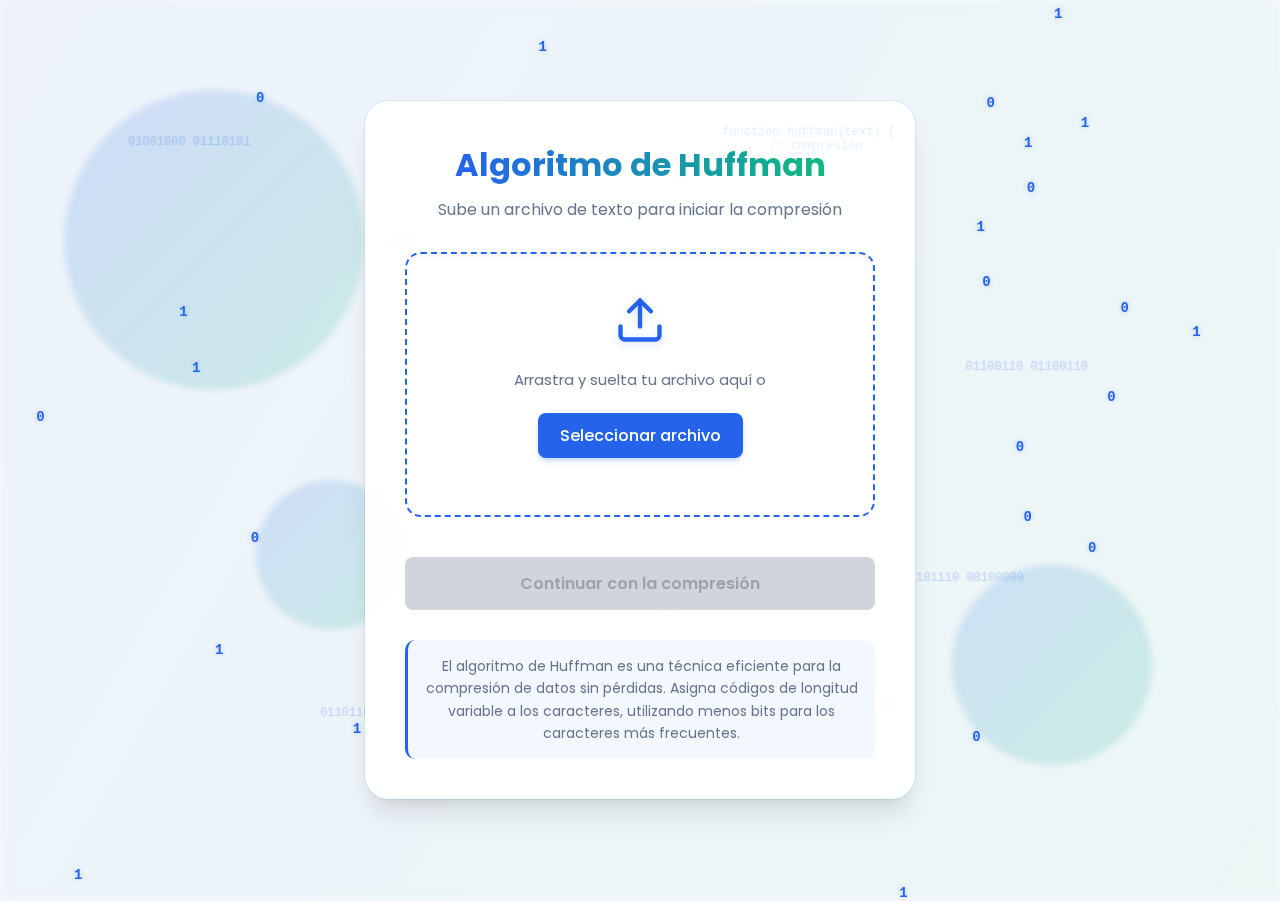
<file: index.html>
<!DOCTYPE html>
<html lang="es">
<head>
  <meta charset="UTF-8">
  <meta name="viewport" content="width=device-width, initial-scale=1.0">
  <title>Algoritmo de Huffman | Compresión de datos</title>
  <link rel="preconnect" href="https://fonts.googleapis.com">
  <link rel="preconnect" href="https://fonts.gstatic.com" crossorigin>
  <link href="https://fonts.googleapis.com/css2?family=Poppins:wght@400;500;600;700&display=swap" rel="stylesheet">
  <link rel="stylesheet" href="css/style.css">
  
  <!-- Cargar el script como un script normal, no como módulo -->
  <script src="js/main.js" defer></script>
</head>
<body>
  <div class="bg-animation" id="bgAnimation"></div>
  
  <!-- Elementos de árbol Huffman para el fondo -->
  <div class="tree-element" style="width: 300px; height: 300px; top: 10%; left: 5%;"></div>
  <div class="tree-element" style="width: 200px; height: 200px; bottom: 15%; right: 10%;"></div>
  <div class="tree-element" style="width: 150px; height: 150px; bottom: 30%; left: 20%;"></div>
  
  <!-- Cadenas de código binario decorativas -->
  <div class="binary-code" style="top: 15%; left: 10%;">01001000 01110101</div>
  <div class="binary-code" style="top: 40%; right: 15%;">01100110 01100110</div>
  <div class="binary-code" style="bottom: 20%; left: 25%;">01101101 01100001</div>
  <div class="binary-code" style="bottom: 35%; right: 20%;">01101110 00100000</div>
  
  <!-- Bits animados -->
  <div class="bit" style="top: 10%; left: 20%">0</div>
  <div class="bit" style="top: 15%; left: 80%; animation-delay: 2s">1</div>
  <div class="bit" style="top: 40%; left: 15%; animation-delay: 5s">1</div>
  <div class="bit" style="top: 60%; left: 85%; animation-delay: 1s">0</div>
  <div class="bit" style="top: 75%; left: 40%; animation-delay: 3s">1</div>
  <div class="bit" style="top: 30%; left: 60%; animation-delay: 4s">0</div>
  
  <div class="container">
    <!-- Decoración de código para el contenedor -->
    <div class="code-decoration" style="top: 10px; right: 20px;">
      function huffman(text) {
        // compresión
      }
    </div>
    
    <h1>Algoritmo de Huffman</h1>
    <p class="subtitle">Sube un archivo de texto para iniciar la compresión</p>
    
    <div class="upload-area" id="uploadArea">
      <div class="upload-icon">
        <svg xmlns="http://www.w3.org/2000/svg" width="52" height="52" viewBox="0 0 24 24" fill="none" stroke="currentColor" stroke-width="2" stroke-linecap="round" stroke-linejoin="round">
          <path d="M21 15v4a2 2 0 0 1-2 2H5a2 2 0 0 1-2-2v-4"></path>
          <polyline points="17 8 12 3 7 8"></polyline>
          <line x1="12" y1="3" x2="12" y2="15"></line>
        </svg>
      </div>
      <p id="uploadText">Arrastra y suelta tu archivo aquí o</p>
      <input type="file" id="fileInput" accept=".txt" />
      <label for="fileInput" class="file-label">
        <span>Seleccionar archivo</span>
      </label>
      <div id="fileNameDisplay" class="file-name"></div>
    </div>

    <button id="continueButton" class="action-button continue-button" disabled>
      <span>Continuar con la compresión</span>
    </button>
    
    <div class="huffman-info">
      <p>El algoritmo de Huffman es una técnica eficiente para la compresión de datos sin pérdidas. Asigna códigos de longitud variable a los caracteres, utilizando menos bits para los caracteres más frecuentes.</p>
    </div>
  </div>
  
  <script>
    // Código de diagnóstico para depurar cualquier problema
    console.log("Estado de los elementos DOM:");
    window.addEventListener('load', function() {
      console.log("fileInput:", document.getElementById("fileInput"));
      console.log("continueButton:", document.getElementById("continueButton"));
      console.log("uploadArea:", document.getElementById("uploadArea"));
      console.log("fileNameDisplay:", document.getElementById("fileNameDisplay"));
      console.log("fileLabel:", document.querySelector(".file-label"));
    });
  </script>
</body>
</html>
</file>
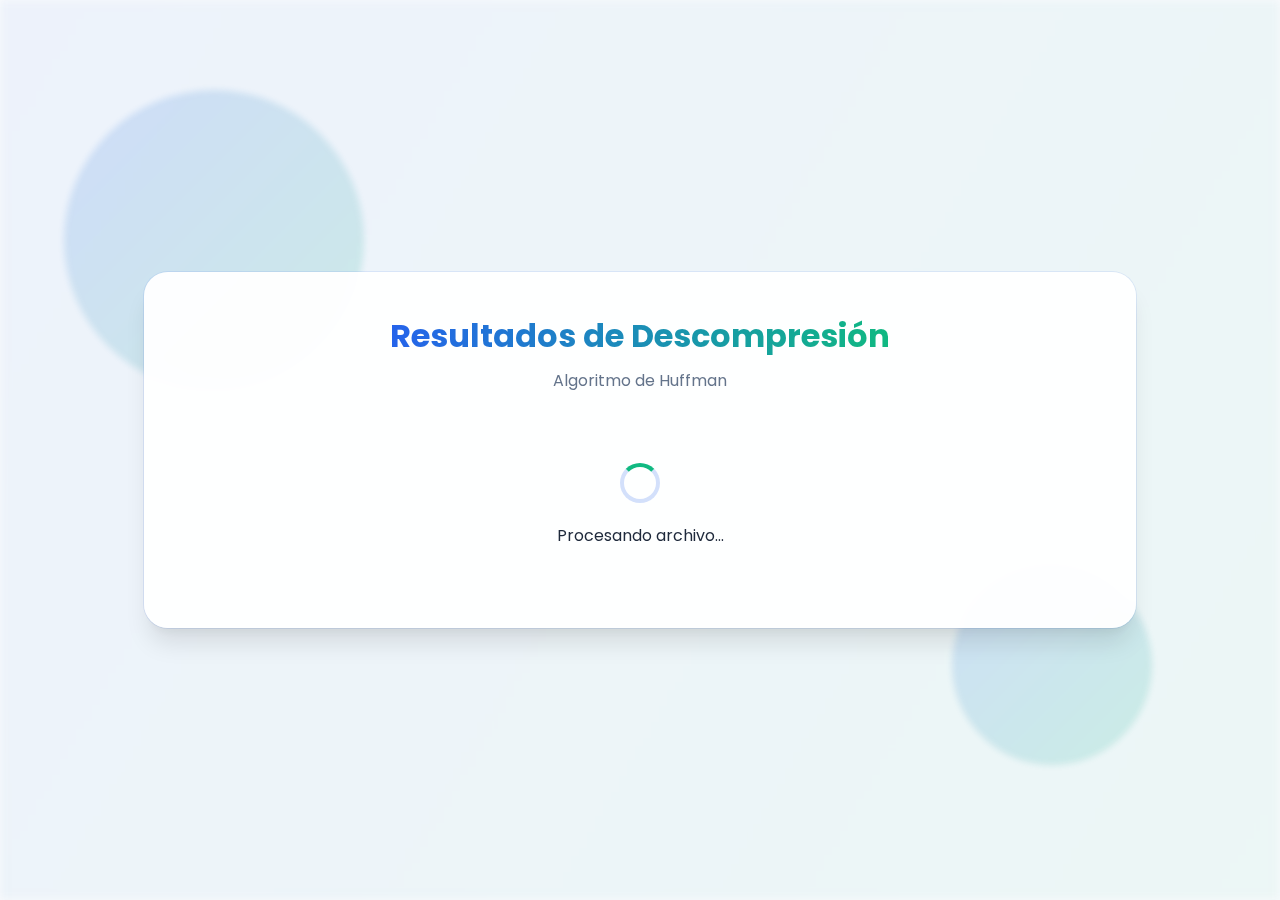
<file: pages/decompress.html>
<!DOCTYPE html>
<html lang="es">
<head>
  <meta charset="UTF-8">
  <meta name="viewport" content="width=device-width, initial-scale=1.0">
  <title>Algoritmo de Huffman | Resultados de Compresión</title>
  <link rel="preconnect" href="https://fonts.googleapis.com">
  <link rel="preconnect" href="https://fonts.gstatic.com" crossorigin>
  <link href="https://fonts.googleapis.com/css2?family=Poppins:wght@400;500;600;700&display=swap" rel="stylesheet">
  <link rel="stylesheet" href="../css/style.css">
  <link rel="stylesheet" href="../css/decompress.css">
  <!-- Incluir D3.js desde CDN -->
  <script src="https://d3js.org/d3.v7.min.js" defer></script>
  <script src="../js/d3-tree.js" defer></script>
  <script src="../js/HuffmanNode.js" defer></script>
  <script src="../js/HuffmanCompression.js" defer></script>
  <script src="../js/decompression.js" defer></script>
</head>
<body>
  <div class="bg-animation"></div>
  
  <!-- Elementos decorativos de fondo -->
  <div class="tree-element" style="width: 300px; height: 300px; top: 10%; left: 5%;"></div>
  <div class="tree-element" style="width: 200px; height: 200px; bottom: 15%; right: 10%;"></div>
  
  <div class="container huffman-container">
    <h1>Resultados de Descompresión</h1>
    <p class="subtitle">Algoritmo de Huffman</p>
    
    <div class="loading-section" id="loadingSection">
      <div class="processing-spinner"></div>
      <p>Procesando archivo...</p>
    </div>
    
    <div class="results-section" id="resultsSection" style="display: none;">
      <div class="result-card file-info">
        <h2>Información del Archivo</h2>
        <div class="info-item">
          <span class="info-label">Nombre:</span>
          <span id="fileName" class="info-value">archivo.txt</span>
        </div>
        <div class="info-item">
          <span class="info-label">Tamaño original:</span>
          <span id="originalSize" class="info-value">0 bytes</span>
        </div>
      </div>
      
      <div class="result-card compression-stats">
        <h2>Estadísticas de Descompresión</h2>
        <div class="stats-container">
          <div class="stat-item">
            <div class="stat-value" id="decompressedSize">0 bytes</div>
            <div class="stat-label">Tamaño descomprimido</div>
          </div>
          <div class="stat-item">
            <div class="stat-value" id="uniqueChars">0</div>
            <div class="stat-label">Caracteres únicos</div>
          </div>
        </div>
      </div>
      
      <div class="result-card huffman-codes">
        <h2>Códigos de Huffman</h2>
        <div class="code-container" id="huffmanCodesContainer">
          <!-- Los códigos de Huffman se insertarán aquí dinámicamente con JavaScript -->
        </div>
      </div>

      <div class="result-card huffman-tree">
        <h2>Visualización del Árbol de Huffman</h2>
        <div class="tree-container" id="huffmanTreeContainer">
          <!-- El árbol de Huffman se dibujará aquí -->
        </div>
      </div>
      
      <div class="result-card encoded-text">
        <h2>Vista previa del texto decodificado</h2>
        <pre id="decodedTextPreview" class="encoded-preview"></pre>
        <button class="complete-text" id="showCompleteText">
          <svg xmlns="http://www.w3.org/2000/svg" width="16" height="16" viewBox="0 0 24 24" fill="none" stroke="currentColor" stroke-linecap="round" stroke-linejoin="round">
            <polyline points="6 9 12 15 18 9"></polyline>
          </svg>
          Mostrar decodificación completa
        </button>
      </div>
      
      <div class="action-buttons">
        <button id="downloadBtn" class="action-button">Descargar archivo descomprimido</button>
        <button id="backBtn" class="action-button secondary-button">Volver al inicio</button>
      </div>
    </div>
  </div>
  
</body>
</html>
</file>
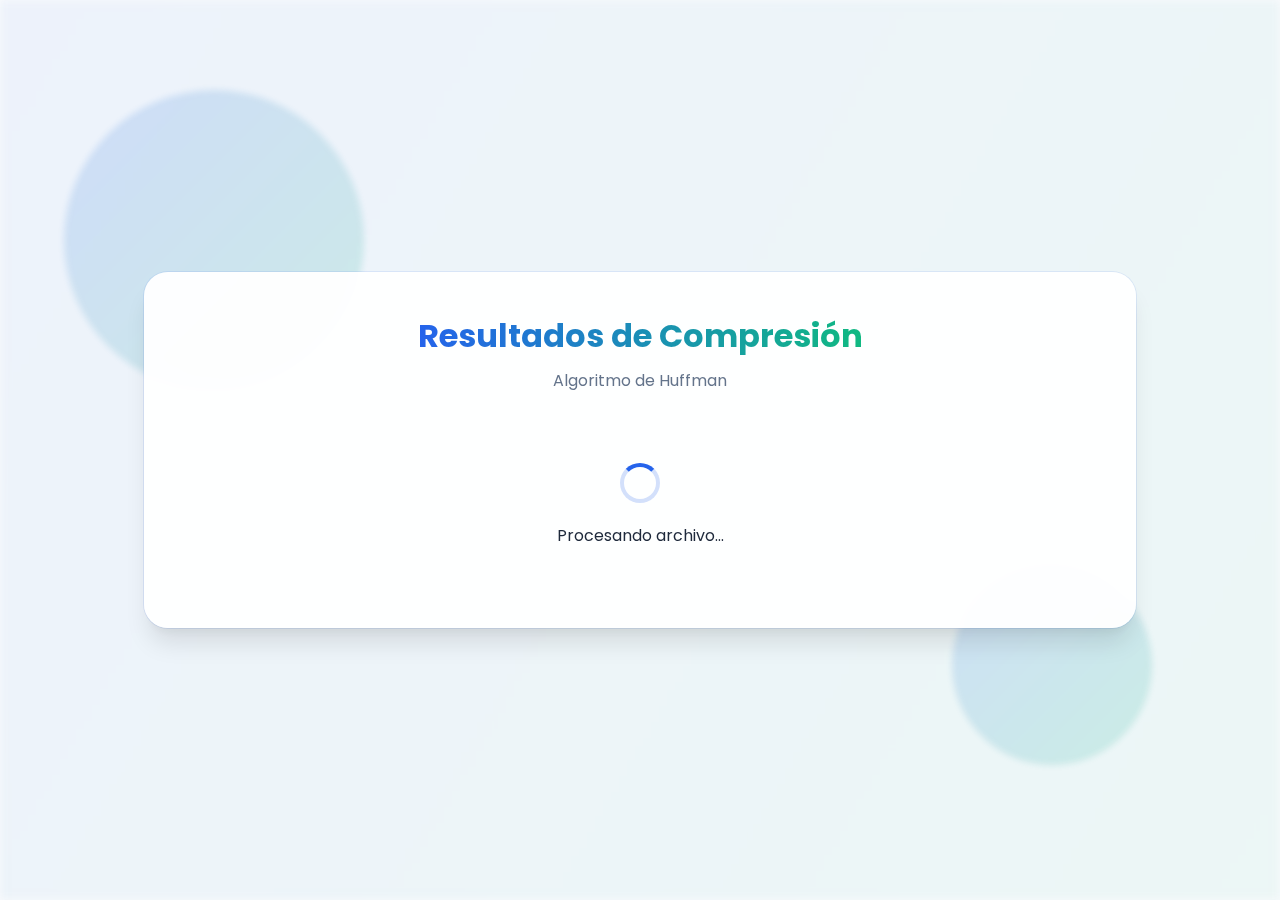
<file: pages/huffman.html>
<!DOCTYPE html>
<html lang="es">
<head>
  <meta charset="UTF-8">
  <meta name="viewport" content="width=device-width, initial-scale=1.0">
  <title>Algoritmo de Huffman | Resultados de Compresión</title>
  <link rel="preconnect" href="https://fonts.googleapis.com">
  <link rel="preconnect" href="https://fonts.gstatic.com" crossorigin>
  <link href="https://fonts.googleapis.com/css2?family=Poppins:wght@400;500;600;700&display=swap" rel="stylesheet">
  <link rel="stylesheet" href="../css/style.css">
  <link rel="stylesheet" href="../css/huffman.css">
  <!-- Incluir D3.js desde CDN -->
  <script src="https://d3js.org/d3.v7.min.js" defer></script>
  <script src="../js/d3-tree.js" defer></script>
  <script src="../js/compression.js" defer></script>
</head>
<body>
  <div class="bg-animation"></div>
  
  <!-- Elementos decorativos de fondo -->
  <div class="tree-element" style="width: 300px; height: 300px; top: 10%; left: 5%;"></div>
  <div class="tree-element" style="width: 200px; height: 200px; bottom: 15%; right: 10%;"></div>
  
  <div class="container huffman-container">
    <h1>Resultados de Compresión</h1>
    <p class="subtitle">Algoritmo de Huffman</p>
    
    <div class="loading-section" id="loadingSection">
      <div class="processing-spinner"></div>
      <p>Procesando archivo...</p>
    </div>
    
    <div class="results-section" id="resultsSection" style="display: none;">
      <div class="result-card file-info">
        <h2>Información del Archivo</h2>
        <div class="info-item">
          <span class="info-label">Nombre:</span>
          <span id="fileName" class="info-value">archivo.txt</span>
        </div>
        <div class="info-item">
          <span class="info-label">Tamaño original:</span>
          <span id="originalSize" class="info-value">0 bytes</span>
        </div>
      </div>
      
      <div class="result-card compression-stats">
        <h2>Estadísticas de Compresión</h2>
        <div class="stats-container">
          <div class="stat-item">
            <div class="stat-value" id="compressionRatio">0%</div>
            <div class="stat-label">Tasa de compresión</div>
          </div>
          <div class="stat-item">
            <div class="stat-value" id="compressedSize">0 bytes</div>
            <div class="stat-label">Tamaño comprimido</div>
          </div>
          <div class="stat-item">
            <div class="stat-value" id="uniqueChars">0</div>
            <div class="stat-label">Caracteres únicos</div>
          </div>
        </div>
      </div>
      
      <div class="result-card huffman-codes">
        <h2>Códigos de Huffman</h2>
        <div class="code-container" id="huffmanCodesContainer">
          <!-- Los códigos de Huffman se insertarán aquí dinámicamente con JavaScript -->
        </div>
      </div>

      <div class="result-card huffman-tree">
        <h2>Visualización del Árbol de Huffman</h2>
        <div class="tree-container" id="huffmanTreeContainer">
          <!-- El árbol de Huffman se dibujará aquí -->
        </div>
      </div>
      
      <div class="result-card encoded-text">
        <h2>Vista previa del texto codificado</h2>
        <pre id="encodedTextPreview" class="encoded-preview"></pre>
      </div>
      
      <input type="text" id="decodeText" placeholder="Ingresa texto codificado para decodificar" class="decode-input">
      <button id="decodeBtn" class="action-button decode-button">Decodificar texto</button>
      
      <div class="action-buttons">
        <button id="downloadBtn" class="action-button">Descargar archivo comprimido</button>
        <button id="backBtn" class="action-button secondary-button">Volver al inicio</button>
      </div>
    </div>
  </div>
  
</body>
</html>
</file>
<file: css/style.css>
* {
  margin: 0;
  padding: 0;
  box-sizing: border-box;
  font-family: 'Poppins', 'Segoe UI', Tahoma, Geneva, Verdana, sans-serif;
}

:root {
  --primary: #2563eb;
  --primary-dark: #1d4ed8;
  --secondary: #10b981;
  --secondary-dark: #059669;
  --bg-light: #f8fafc;
  --text-dark: #1e293b;
  --text-light: #64748b;
}

body {
  background-color: var(--bg-light);
  display: flex;
  justify-content: center;
  align-items: center;
  min-height: 100vh;
  padding: 20px;
  position: relative;
  overflow: hidden;
  color: var(--text-dark);
}

/* Fondo mejorado temático de Huffman con efecto parallax */
.bg-animation {
  position: fixed;
  top: 0;
  left: 0;
  width: 100%;
  height: 100%;
  filter: blur(5px);
  z-index: -1;
  background: linear-gradient(120deg, rgba(37, 99, 235, 0.05), rgba(16, 185, 129, 0.05));
}

/* Elementos de árbol de Huffman más modernos */
.tree-element {
  position: absolute;
  border-radius: 50%;
  background: linear-gradient(135deg, var(--primary), var(--secondary));
  opacity: 0.15;
  filter: blur(3px);
}

.binary-code {
  position: fixed;
  font-family: 'Courier New', monospace;
  color: var(--primary);
  opacity: 0.2;
  font-size: 12px;
  white-space: nowrap;
  pointer-events: none;
  user-select: none;
  text-shadow: 0 0 2px rgba(37, 99, 235, 0.5);
}

.container {
  width: 100%;
  max-width: 550px;
  text-align: center;
  background-color: rgba(255, 255, 255, 0.95);
  padding: 40px;
  border-radius: 24px;
  box-shadow: 
    0 20px 25px -5px rgba(0, 0, 0, 0.1),
    0 10px 10px -5px rgba(0, 0, 0, 0.04),
    0 0 0 1px rgba(37, 99, 235, 0.1);
  position: relative;
  backdrop-filter: blur(10px);
  overflow: hidden;
  z-index: 10;
  transition: transform 0.3s ease, box-shadow 0.3s ease;
}

.container:hover {
  transform: translateY(-5px);
  box-shadow: 
    0 25px 50px -12px rgba(0, 0, 0, 0.15),
    0 0 0 1px rgba(37, 99, 235, 0.2);
}

h1 {
  font-weight: 700;
  margin-bottom: 8px;
  font-size: 32px;
  background: linear-gradient(to right, var(--primary), var(--secondary));
  -webkit-background-clip: text;
  background-clip: text;
  color: transparent;
  display: inline-block;
  position: relative;
}

.subtitle {
  color: var(--text-light);
  margin-bottom: 30px;
  font-size: 16px;
  font-weight: 400;
  position: relative;
}

.upload-area {
  background-color: white;
  border: 2px dashed var(--primary);
  border-radius: 16px;
  padding: 40px 20px;
  margin-bottom: 25px;
  transition: all 0.3s ease;
  cursor: pointer;
  position: relative;
  overflow: hidden;
  box-shadow: inset 0 2px 4px rgba(0, 0, 0, 0.05);
}

.upload-area:hover {
  border-color: var(--primary-dark);
  transform: translateY(-2px);
  box-shadow: 
    inset 0 2px 4px rgba(0, 0, 0, 0.05),
    0 5px 15px rgba(37, 99, 235, 0.15);
}

.upload-area.active {
  border-color: var(--secondary);
  background-color: rgba(16, 185, 129, 0.05);
}

.upload-icon {
  color: var(--primary);
  margin-bottom: 15px;
  transform: scale(1);
  transition: transform 0.3s ease;
  position: relative;
}

.upload-icon svg {
  filter: drop-shadow(0 2px 4px rgba(37, 99, 235, 0.2));
}

.upload-area:hover .upload-icon {
  transform: scale(1.1);
}

.upload-area p {
  margin: 12px 0;
  color: var(--text-light);
  font-size: 15px;
}

#fileInput {
  display: none;
}

.file-label {
  display: inline-block;
  padding: 10px 22px;
  background-color: var(--primary);
  color: white;
  border-radius: 8px;
  cursor: pointer;
  transition: all 0.3s ease;
  margin: 10px 0;
  box-shadow: 
    0 4px 6px -1px rgba(37, 99, 235, 0.2),
    0 2px 4px -1px rgba(37, 99, 235, 0.1);
  font-weight: 500;
  position: relative;
  overflow: hidden;
}

.file-label:hover {
  background-color: var(--primary-dark);
  transform: translateY(-2px);
  box-shadow: 
    0 6px 10px -2px rgba(37, 99, 235, 0.25),
    0 4px 6px -2px rgba(37, 99, 235, 0.15);
}

.file-label::after {
  content: '';
  position: absolute;
  top: 50%;
  left: 50%;
  width: 5px;
  height: 5px;
  background: rgba(255, 255, 255, 0.4);
  opacity: 0;
  border-radius: 100%;
  transform: scale(1) translate(-50%, -50%);
  transform-origin: 50% 50%;
}

.file-label:active::after {
  opacity: 1;
  transform: scale(50) translate(-50%, -50%);
  transition: transform 1s, opacity 0.4s;
}

.file-name {
  font-size: 14px;
  font-weight: 500;
  margin-top: 10px;
  color: var(--primary);
  word-break: break-all;
  padding: 8px 12px;
  border-radius: 8px;
  background-color: rgba(37, 99, 235, 0.1);
  display: none; /* Initially hidden */
  max-width: 100%;
  position: relative;
}

.file-name::before {
  content: '';
  position: absolute;
  width: 100%;
  height: 100%;
  top: 0;
  left: 0;
  border-radius: 8px;
  opacity: 0;
  background: linear-gradient(90deg, rgba(37, 99, 235, 0) 0%, rgba(37, 99, 235, 0.05) 50%, rgba(37, 99, 235, 0) 100%);
  animation: shimmer 2s infinite;
  transform: translateX(-100%);
}

@keyframes shimmer {
  100% {
    transform: translateX(100%);
  }
}

.action-button {
  padding: 14px 25px;
  background-color: var(--primary);
  color: white;
  border: none;
  border-radius: 8px;
  cursor: pointer;
  font-size: 16px;
  font-weight: 600;
  transition: all 0.3s ease;
  margin: 15px 0 5px;
  width: 100%;
  box-shadow: 
    0 4px 6px -1px rgba(37, 99, 235, 0.1),
    0 2px 4px -1px rgba(37, 99, 235, 0.05);
  position: relative;
  overflow: hidden;
}

.action-button::after {
  content: '';
  position: absolute;
  top: 50%;
  left: 50%;
  width: 5px;
  height: 5px;
  background: rgba(255, 255, 255, 0.4);
  opacity: 0;
  border-radius: 100%;
  transform: scale(1) translate(-50%, -50%);
  transform-origin: 50% 50%;
}

.action-button:active:not(:disabled)::after {
  opacity: 1;
  transform: scale(50) translate(-50%, -50%);
  transition: transform 1s, opacity 0.4s;
}

.action-button:hover:not(:disabled) {
  background-color: var(--primary-dark);
  transform: translateY(-2px);
  box-shadow: 
    0 10px 15px -3px rgba(37, 99, 235, 0.2),
    0 4px 6px -2px rgba(37, 99, 235, 0.1);
}

.continue-button {
  background-color: var(--secondary);
  margin-top: 15px;
}

.continue-button:hover:not(:disabled) {
  background-color: var(--secondary-dark);
}

.action-button:disabled {
  background-color: #d1d5db;
  color: #9ca3af;
  cursor: not-allowed;
  box-shadow: none;
  transform: none;
}

.huffman-info {
  margin-top: 25px;
  padding: 15px;
  background-color: rgba(37, 99, 235, 0.05);
  border-radius: 10px;
  font-size: 14px;
  color: var(--text-light);
  position: relative;
  border-left: 3px solid var(--primary);
}

.huffman-info p {
  line-height: 1.6;
}

/* Animación para bits flotantes - efecto visual mejorado de algoritmo de Huffman */
@keyframes float {
  0% { transform: translateY(0) translateX(0) rotate(0deg); opacity: 0; }
  10% { opacity: 0.7; }
  100% { transform: translateY(-100px) translateX(20px) rotate(360deg); opacity: 0; }
}

.bit {
  position: absolute;
  font-family: 'Courier New', monospace;
  font-size: 14px;
  font-weight: bold;
  color: var(--primary);
  animation: float 10s infinite linear;
  z-index: -1;
  text-shadow: 0 0 5px rgba(37, 99, 235, 0.3);
}

/* Responsive design adjustments */
@media (max-width: 640px) {
  .container {
    padding: 25px;
    border-radius: 16px;
  }

  h1 {
    font-size: 24px;
  }

  .subtitle {
    font-size: 14px;
    margin-bottom: 20px;
  }

  .upload-area {
    padding: 25px 15px;
  }

  .action-button {
    padding: 12px 20px;
  }
}

/* Decoración de código de Huffman */
.code-decoration {
  position: absolute;
  font-size: 12px;
  font-family: 'Courier New', monospace;
  color: var(--primary);
  opacity: 0.1;
  pointer-events: none;
  white-space: pre;
  z-index: -1;
}
</file>
<file: css/decompress.css>
/* Estilos específicos para la página de resultados de Huffman */
body {
  overflow-y: scroll;
}

.huffman-container {
  max-width: 80%;
}

.loading-section {
  display: flex;
  flex-direction: column;
  align-items: center;
  justify-content: center;
  padding: 40px 0;
}

.loading-section .processing-spinner {
  width: 40px;
  height: 40px;
  border: 4px solid rgba(37, 99, 235, 0.2);
  border-radius: 50%;
  border-top-color: var(--secondary);
  animation: spin 1s ease-in-out infinite;
  margin-bottom: 20px;
}

.results-section {
  animation: fade-in 0.5s ease;
}

@keyframes fade-in {
  from { opacity: 0; transform: translateY(10px); }
  to { opacity: 1; transform: translateY(0); }
}

.result-card {
  background-color: white;
  border-radius: 12px;
  padding: 20px;
  margin-bottom: 25px;
  box-shadow: 0 4px 6px rgba(0, 0, 0, 0.05);
  animation: slide-up 0.5s ease;
}

@keyframes slide-up {
  from { transform: translateY(20px); opacity: 0; }
  to { transform: translateY(0); opacity: 1; }
}

.result-card h2 {
  color: var(--text-dark);
  font-size: 20px;
  margin-bottom: 15px;
  font-weight: 600;
}

.info-item {
  display: flex;
  justify-content: space-between;
  padding: 8px 0;
  border-bottom: 1px solid rgba(0, 0, 0, 0.05);
}

.info-label {
  color: var(--text-light);
  font-weight: 500;
}

.info-value {
  color: var(--secondary);
  font-weight: 600;
}

.stats-container {
  display: flex;
  justify-content: space-around;
  flex-wrap: wrap;
  margin-top: 15px;
}

.stat-item {
  text-align: center;
  padding: 15px;
  min-width: 120px;
}

.stat-value {
  font-size: 24px;
  font-weight: 700;
  color: var(--secondary);
  margin-bottom: 5px;
}

.stat-label {
  font-size: 14px;
  color: var(--text-light);
}

.codes-grid {
  display: grid;
  grid-template-columns: repeat(auto-fill, minmax(420px, 1fr));
  gap: 12px;
  max-height: 350px;
  overflow-y: auto;
  padding: 15px;
  margin-top: 10px;
}

.code-item {
  display: flex;
  justify-content: space-between;
  align-items: center;
  background-color: rgba(37, 99, 235, 0.05);
  padding: 10px 30px;
  border-radius: 8px;
  transition: all 0.2s ease;
  width: 100%;
  height: 50px;
}

.code-item:hover {
  transform: translateY(-2px);
  box-shadow: 0 3px 10px rgba(0, 0, 0, 0.05);
  background-color: rgba(37, 99, 235, 0.1);
}

.code-item .char {
  font-size: 14px;
  font-weight: 600;
  padding: 5px 10px;
  border-radius: 4px;
  background-color: white;
  min-width: 36px;
  text-align: center;
  box-shadow: 0 2px 4px rgba(0, 0, 0, 0.05);
}

.code-item .code {
  font-family: 'Courier New', monospace;
  color: var(--text-dark);
  font-size: 14px;
  word-break: break-all;
  text-align: right;
  flex-grow: 1;
  margin-left: 15px;
}

.encoded-preview {
  font-family: 'Courier New', monospace;
  font-size: 20px;
  background-color: rgba(0, 0, 0, 0.03);
  padding: 15px;
  border-radius: 8px;
  max-height: 300px;
  overflow-y: auto;
  white-space: pre-wrap;
  word-break: break-all;
  color: var(--text-dark);
  border: 1px solid rgba(0, 0, 0, 0.05);
    text-align: left;
}

.action-buttons {
  display: flex;
  flex-direction: column;
  gap: 10px;
}

.action-button {
  background-color: var(--secondary);
}

.action-button:hover {
  background-color: var(--secondary-dark) !important;
}

.secondary-button {
  background-color: transparent;
  color: var(--secondary);
  border: 1px solid var(--secondary);
}

.secondary-button:hover {
  background-color: rgba(37, 99, 235, 0.05);
  transform: translateY(-2px);
}

.error-message {
  display: flex;
  flex-direction: column;
  align-items: center;
  text-align: center;
  padding: 20px;
}

.error-message svg {
  color: #f43f5e;
  margin-bottom: 10px;
  width: 50px;
  height: 50px;
}

.error-message p {
  margin-bottom: 20px;
  color: var(--text-dark);
}

/* Contenedor para resultados de decodificación */
.decode-result {
  background-color: rgba(16, 185, 129, 0.05);
  border: 1px solid var(--secondary);
  border-radius: 8px;
  padding: 15px;
  margin-bottom: 25px;
  font-family: 'Courier New', monospace;
  position: relative;
  display: none;
}

.decode-result::before {
  content: 'Resultado:';
  position: absolute;
  top: -10px;
  left: 15px;
  background-color: white;
  padding: 0 8px;
  font-size: 12px;
  color: var(--secondary);
  font-weight: 600;
}

.decode-result-text {
  text-align: left;
  font-size: 16px;
  line-height: 1.5;
  color: var(--text-dark);
  word-break: normal;
}


/* Estilos para el árbol de Huffman */
.huffman-tree {
  overflow: hidden;
}

/* Estilos específicos para la visualización D3 del árbol */
.tree-container {
  width: 100%;
  height: 500px;
  overflow: hidden;
  border: 1px solid rgba(37, 99, 235, 0.1);
  border-radius: 8px;
  padding: 15px;
  margin-top: 15px;
  background-color: rgba(255, 255, 255, 0.8);
  position: relative;
}

.tree-warning {
  position: absolute;
  top: 15px;
  left: 50%;
  transform: translateX(-50%);
  background-color: #fffbeb;
  border: 1px solid #fbbf24;
  color: #92400e;
  padding: 8px 12px;
  border-radius: 6px;
  font-size: 13px;
  display: flex;
  align-items: center;
  gap: 6px;
  z-index: 10;
  box-shadow: 0 2px 5px rgba(0,0,0,0.05);
  max-width: 90%;
}

.tree-warning svg {
  color: #f59e0b;
  flex-shrink: 0;
}

.tree-controls {
  position: absolute;
  bottom: 15px;
  right: 15px;
  z-index: 10;
  display: flex;
  gap: 5px;
}

.zoom-controls {
  display: flex;
  background-color: white;
  border-radius: 6px;
  box-shadow: 0 2px 5px rgba(0,0,0,0.1);
  overflow: hidden;
}

.zoom-controls button {
  border: none;
  background: none;
  width: 30px;
  height: 30px;
  font-size: 18px;
  line-height: 30px;
  color: #475569;
  cursor: pointer;
  transition: all 0.2s;
  padding: 0;
}

.zoom-controls button:hover {
  background-color: rgba(37, 99, 235, 0.1);
  color: #2563eb;
}

.zoom-controls button:active {
  background-color: rgba(37, 99, 235, 0.2);
}

.node circle {
  transition: all 0.3s;
}

.node.compact circle {
  transition: none; /* Desactivar transiciones para mejorar rendimiento */
}

.node:hover circle {
  filter: brightness(1.1);
  transform: scale(1.05);
}

.node.compact:hover circle {
  transform: scale(1.1);
}

.link {
  transition: stroke 0.3s;
  stroke-linecap: round;
}

.link:hover {
  stroke: #64748b;
  stroke-width: 2.5px;
}

.bit-label {
  cursor: default;
  transition: transform 0.2s;
}

.bit-label:hover {
  transform: scale(1.2) translate(-50%, -50%);
}

.bit-label-compact {
  text-shadow: 0px 0px 2px rgba(255,255,255,0.7);
}

.complete-text {
  background-color: var(--secondary);
  color: white;
  padding: 8px 14px;
  border: none;
  border-radius: 6px;
  font-size: 14px;
  font-weight: 500;
  cursor: pointer;
  transition: all 0.3s ease;
  display: inline-flex;
  align-items: center;
  justify-content: center;
  gap: 8px;
  box-shadow: 0 2px 5px rgba(0,0,0,0.1);
  margin-top: 12px;
}

.complete-text:hover {
  background-color: var(--secondary-dark);
  transform: translateY(-2px);
  box-shadow: 0 4px 8px rgba(0,0,0,0.15);
}

.complete-text:active {
  transform: translateY(0);
  box-shadow: 0 1px 3px rgba(0,0,0,0.1);
}

.complete-text svg {
  width: 16px;
  height: 16px;
  stroke-width: 2;
}

.complete-text.expanded {
  background-color: var(--text-light);
}

.complete-text.expanded:hover {
  background-color: var(--text-dark);
}

/* Responsive styles */
@media (max-width: 600px) {
  .container {
    max-width: 100%;
  }

  .code-item .code {
    white-space: nowrap;
    padding: 10px;
  }

  .code-item {
    padding: 8px;   
    width: 100%;
    justify-content: space-between;
  }
  
  .code-item .char {
    margin-bottom: 5px;
  }
  
  .code-item .code {
    width: 100%;
    text-align: left;
    margin-top: 5px;
    margin-left: 0;
  }

  .result-card {
    padding: 5px;
  }
  
  .stats-container {
    flex-direction: column;
    gap: 10px;
  }
  
  .stat-item {
    padding: 10px;
  }
  
  .codes-grid {
    grid-template-columns: 1fr;
    padding: 10px;
  }
  
  .complete-text {
    width: 100%;
    padding: 10px;
    font-size: 13px;
  }
}
</file>
<file: css/huffman.css>
/* Estilos específicos para la página de resultados de Huffman */
body {
  overflow-y: scroll;
}

.huffman-container {
  max-width: 80%;
}

.loading-section {
  display: flex;
  flex-direction: column;
  align-items: center;
  justify-content: center;
  padding: 40px 0;
}

.loading-section .processing-spinner {
  width: 40px;
  height: 40px;
  border: 4px solid rgba(37, 99, 235, 0.2);
  border-radius: 50%;
  border-top-color: var(--primary);
  animation: spin 1s ease-in-out infinite;
  margin-bottom: 20px;
}

.results-section {
  animation: fade-in 0.5s ease;
}

@keyframes fade-in {
  from { opacity: 0; transform: translateY(10px); }
  to { opacity: 1; transform: translateY(0); }
}

.result-card {
  background-color: white;
  border-radius: 12px;
  padding: 20px;
  margin-bottom: 25px;
  box-shadow: 0 4px 6px rgba(0, 0, 0, 0.05);
  animation: slide-up 0.5s ease;
}

@keyframes slide-up {
  from { transform: translateY(20px); opacity: 0; }
  to { transform: translateY(0); opacity: 1; }
}

.result-card h2 {
  color: var(--text-dark);
  font-size: 20px;
  margin-bottom: 15px;
  font-weight: 600;
}

.info-item {
  display: flex;
  justify-content: space-between;
  padding: 8px 0;
  border-bottom: 1px solid rgba(0, 0, 0, 0.05);
}

.info-label {
  color: var(--text-light);
  font-weight: 500;
}

.info-value {
  color: var(--primary);
  font-weight: 600;
}

.stats-container {
  display: flex;
  justify-content: space-around;
  flex-wrap: wrap;
  margin-top: 15px;
}

.stat-item {
  text-align: center;
  padding: 15px;
  min-width: 120px;
}

.stat-value {
  font-size: 24px;
  font-weight: 700;
  color: var(--secondary);
  margin-bottom: 5px;
}

.stat-label {
  font-size: 14px;
  color: var(--text-light);
}

.codes-grid {
  display: grid;
  grid-template-columns: repeat(auto-fill, minmax(350px, 1fr));
  gap: 12px;
  max-height: 350px;
  overflow-y: auto;
  padding: 15px;
  margin-top: 10px;
}

.code-item {
  display: flex;
  justify-content: space-between;
  align-items: center;
  background-color: rgba(37, 99, 235, 0.05);
  padding: 10px 30px;
  border-radius: 8px;
  transition: all 0.2s ease;
  width: 100%;
  height: 50px;
}

.code-item:hover {
  transform: translateY(-2px);
  box-shadow: 0 3px 10px rgba(0, 0, 0, 0.05);
  background-color: rgba(37, 99, 235, 0.1);
}

.code-item .char {
  font-size: 14px;
  font-weight: 600;
  padding: 5px 10px;
  border-radius: 4px;
  background-color: white;
  min-width: 36px;
  text-align: center;
  box-shadow: 0 2px 4px rgba(0, 0, 0, 0.05);
}

.code-item .code {
  font-family: 'Courier New', monospace;
  color: var(--text-dark);
  font-size: 14px;
  word-break: break-all;
  text-align: right;
  flex-grow: 1;
  margin-left: 15px;
}

.encoded-preview {
  font-family: 'Courier New', monospace;
  font-size: 20px;
  background-color: rgba(0, 0, 0, 0.03);
  padding: 15px;
  border-radius: 8px;
  max-height: 120px;
  overflow-y: auto;
  white-space: pre-wrap;
  word-break: break-all;
  color: var(--text-dark);
  border: 1px solid rgba(0, 0, 0, 0.05);
}

.action-buttons {
  display: flex;
  flex-direction: column;
  gap: 10px;
}

.secondary-button {
  background-color: transparent;
  color: var(--primary);
  border: 1px solid var(--primary);
}

.secondary-button:hover {
  background-color: rgba(37, 99, 235, 0.05);
  transform: translateY(-2px);
}

.error-message {
  display: flex;
  flex-direction: column;
  align-items: center;
  text-align: center;
  padding: 20px;
}

.error-message svg {
  color: #f43f5e;
  margin-bottom: 10px;
  width: 50px;
  height: 50px;
}

.error-message p {
  margin-bottom: 20px;
  color: var(--text-dark);
}

/* Estilos para el input de decodificación */
.decode-input {
  width: 100%;
  padding: 14px 18px;
  font-size: 15px;
  border: 2px solid rgba(37, 99, 235, 0.2);
  border-radius: 8px;
  background-color: white;
  color: var(--text-dark);
  margin-bottom: 15px;
  transition: all 0.3s ease;
  font-family: 'Courier New', monospace;
  box-shadow: 0 2px 4px rgba(0, 0, 0, 0.05);
}

.decode-input:focus {
  outline: none;
  border-color: var(--primary);
  box-shadow: 0 0 0 3px rgba(37, 99, 235, 0.15);
}

.decode-input::placeholder {
  color: var(--text-light);
  opacity: 0.7;
}

/* Estilos para el botón de decodificación */
.decode-button {
  background-color: var(--primary);
  margin-bottom: 25px;
  font-size: 15px;
  display: flex;
  align-items: center;
  justify-content: center;
  gap: 10px;
}

.decode-button::before {
  content: '⟲';
  font-size: 18px;
  display: inline-block;
  transform: scaleX(-1);
}

.decode-button:hover {
  background: linear-gradient(to right, var(--primary), var(--primary-dark));
}

/* Contenedor para resultados de decodificación */
.decode-result {
  background-color: rgba(16, 185, 129, 0.05);
  border: 1px solid var(--secondary);
  border-radius: 8px;
  padding: 15px;
  margin-bottom: 25px;
  font-family: 'Courier New', monospace;
  position: relative;
  display: none;
}

.decode-result::before {
  content: 'Resultado:';
  position: absolute;
  top: -10px;
  left: 15px;
  background-color: white;
  padding: 0 8px;
  font-size: 12px;
  color: var(--secondary);
  font-weight: 600;
}

.decode-result-text {
  font-size: 16px;
  line-height: 1.5;
  color: var(--text-dark);
  word-break: break-all;
}

/* Efectos de carga para el botón de decodificación */
.decode-button.loading {
  position: relative;
  pointer-events: none;
}

.decode-button.loading::before {
  content: '';
  width: 18px;
  height: 18px;
  border: 2px solid rgba(255, 255, 255, 0.3);
  border-top-color: white;
  border-radius: 50%;
  animation: spin 0.8s linear infinite;
  margin-right: 8px;
}

/* Estilos para el árbol de Huffman */
.huffman-tree {
  overflow: hidden;
}

/* Estilos específicos para la visualización D3 del árbol */
.tree-container {
  width: 100%;
  height: 500px;
  overflow: hidden;
  border: 1px solid rgba(37, 99, 235, 0.1);
  border-radius: 8px;
  padding: 15px;
  margin-top: 15px;
  background-color: rgba(255, 255, 255, 0.8);
  position: relative;
}

.tree-warning {
  position: absolute;
  top: 15px;
  left: 50%;
  transform: translateX(-50%);
  background-color: #fffbeb;
  border: 1px solid #fbbf24;
  color: #92400e;
  padding: 8px 12px;
  border-radius: 6px;
  font-size: 13px;
  display: flex;
  align-items: center;
  gap: 6px;
  z-index: 10;
  box-shadow: 0 2px 5px rgba(0,0,0,0.05);
  max-width: 90%;
}

.tree-warning svg {
  color: #f59e0b;
  flex-shrink: 0;
}

.tree-controls {
  position: absolute;
  bottom: 15px;
  right: 15px;
  z-index: 10;
  display: flex;
  gap: 5px;
}

.zoom-controls {
  display: flex;
  background-color: white;
  border-radius: 6px;
  box-shadow: 0 2px 5px rgba(0,0,0,0.1);
  overflow: hidden;
}

.zoom-controls button {
  border: none;
  background: none;
  width: 30px;
  height: 30px;
  font-size: 18px;
  line-height: 30px;
  color: #475569;
  cursor: pointer;
  transition: all 0.2s;
  padding: 0;
}

.zoom-controls button:hover {
  background-color: rgba(37, 99, 235, 0.1);
  color: #2563eb;
}

.zoom-controls button:active {
  background-color: rgba(37, 99, 235, 0.2);
}

.node circle {
  transition: all 0.3s;
}

.node.compact circle {
  transition: none; /* Desactivar transiciones para mejorar rendimiento */
}

.node:hover circle {
  filter: brightness(1.1);
  transform: scale(1.05);
}

.node.compact:hover circle {
  transform: scale(1.1);
}

.link {
  transition: stroke 0.3s;
  stroke-linecap: round;
}

.link:hover {
  stroke: #64748b;
  stroke-width: 2.5px;
}

.bit-label {
  cursor: default;
  transition: transform 0.2s;
}

.bit-label:hover {
  transform: scale(1.2) translate(-50%, -50%);
}

.bit-label-compact {
  text-shadow: 0px 0px 2px rgba(255,255,255,0.7);
}

/* Responsive styles */
@media (max-width: 600px) {
  .result-card {
    padding: 15px;
  }
  
  .stats-container {
    flex-direction: column;
    gap: 10px;
  }
  
  .stat-item {
    padding: 10px;
  }
  
  .codes-grid {
    grid-template-rows: repeat(auto-fill, minmax(60px, 1fr));
  }
  
  .decode-input {
    padding: 12px 15px;
    font-size: 14px;
  }
  
  .decode-button {
    font-size: 14px;
    padding: 12px 20px;
  }
}
</file>
